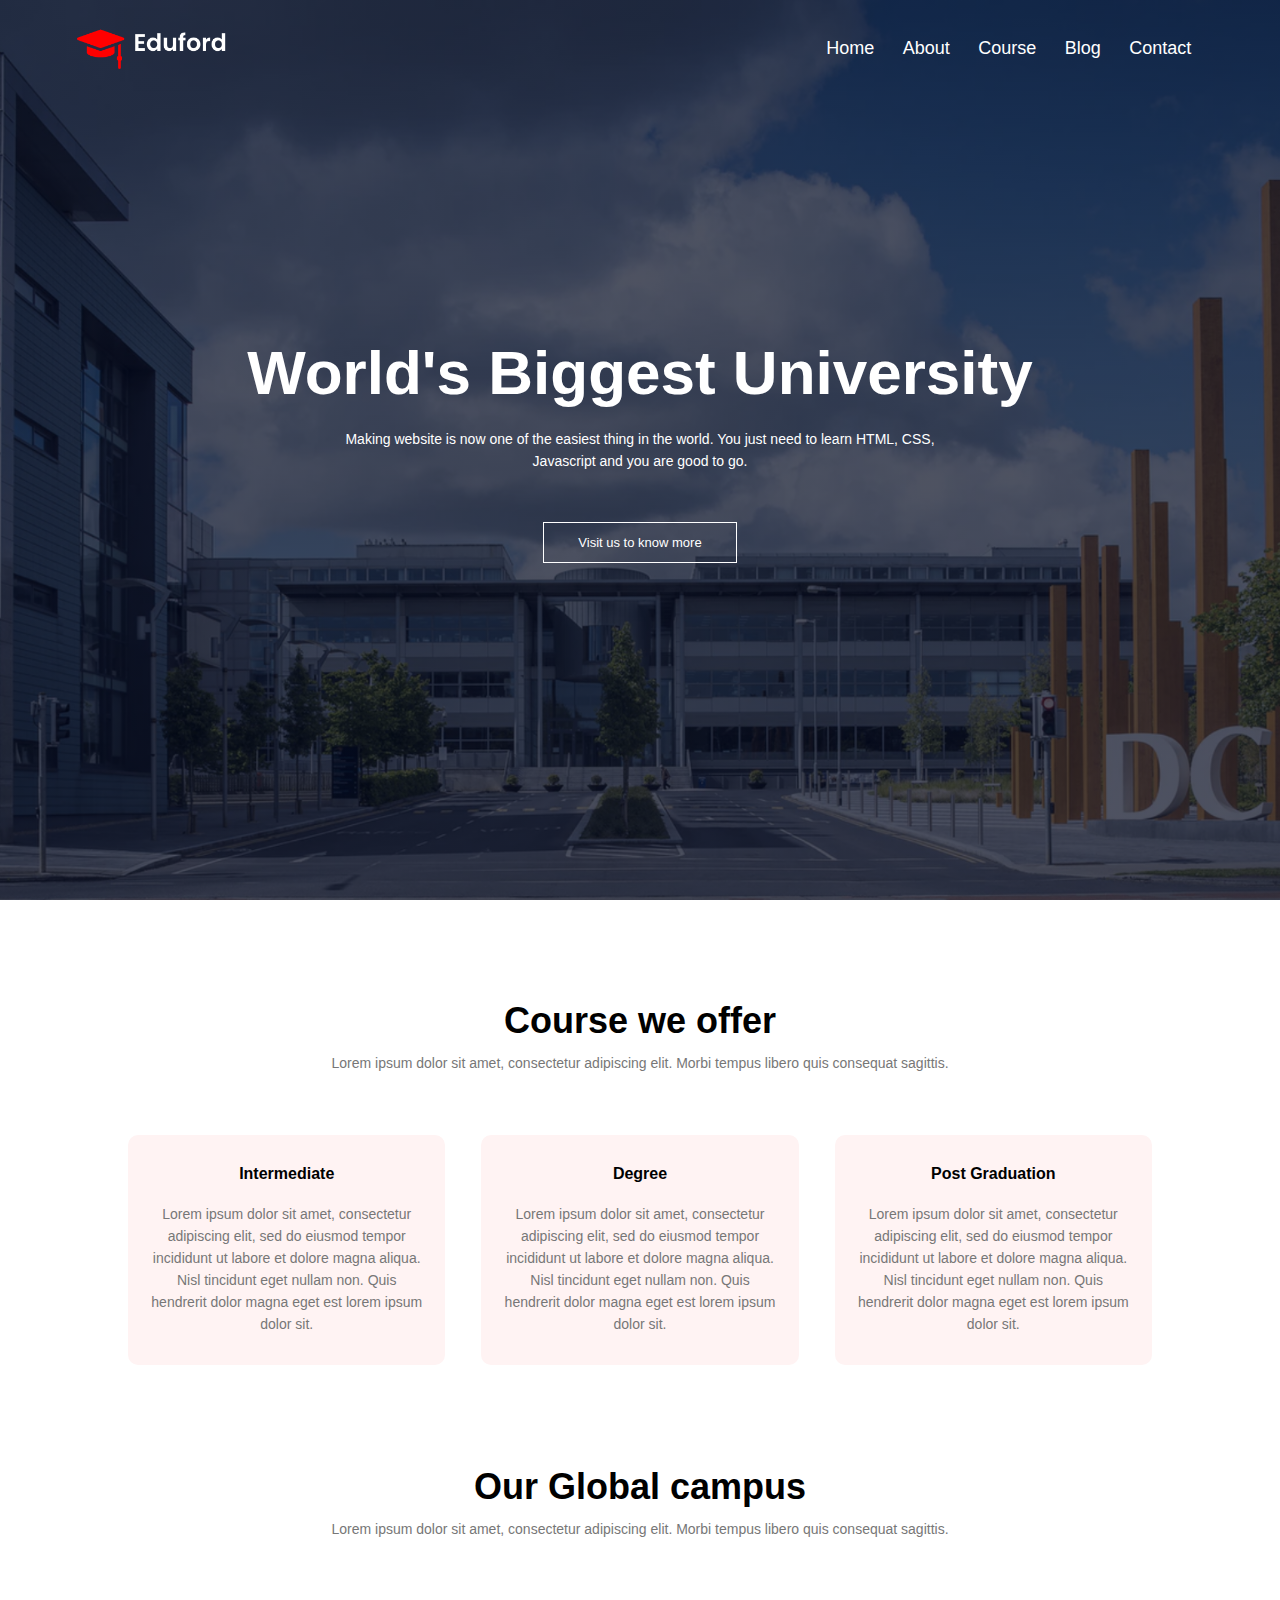
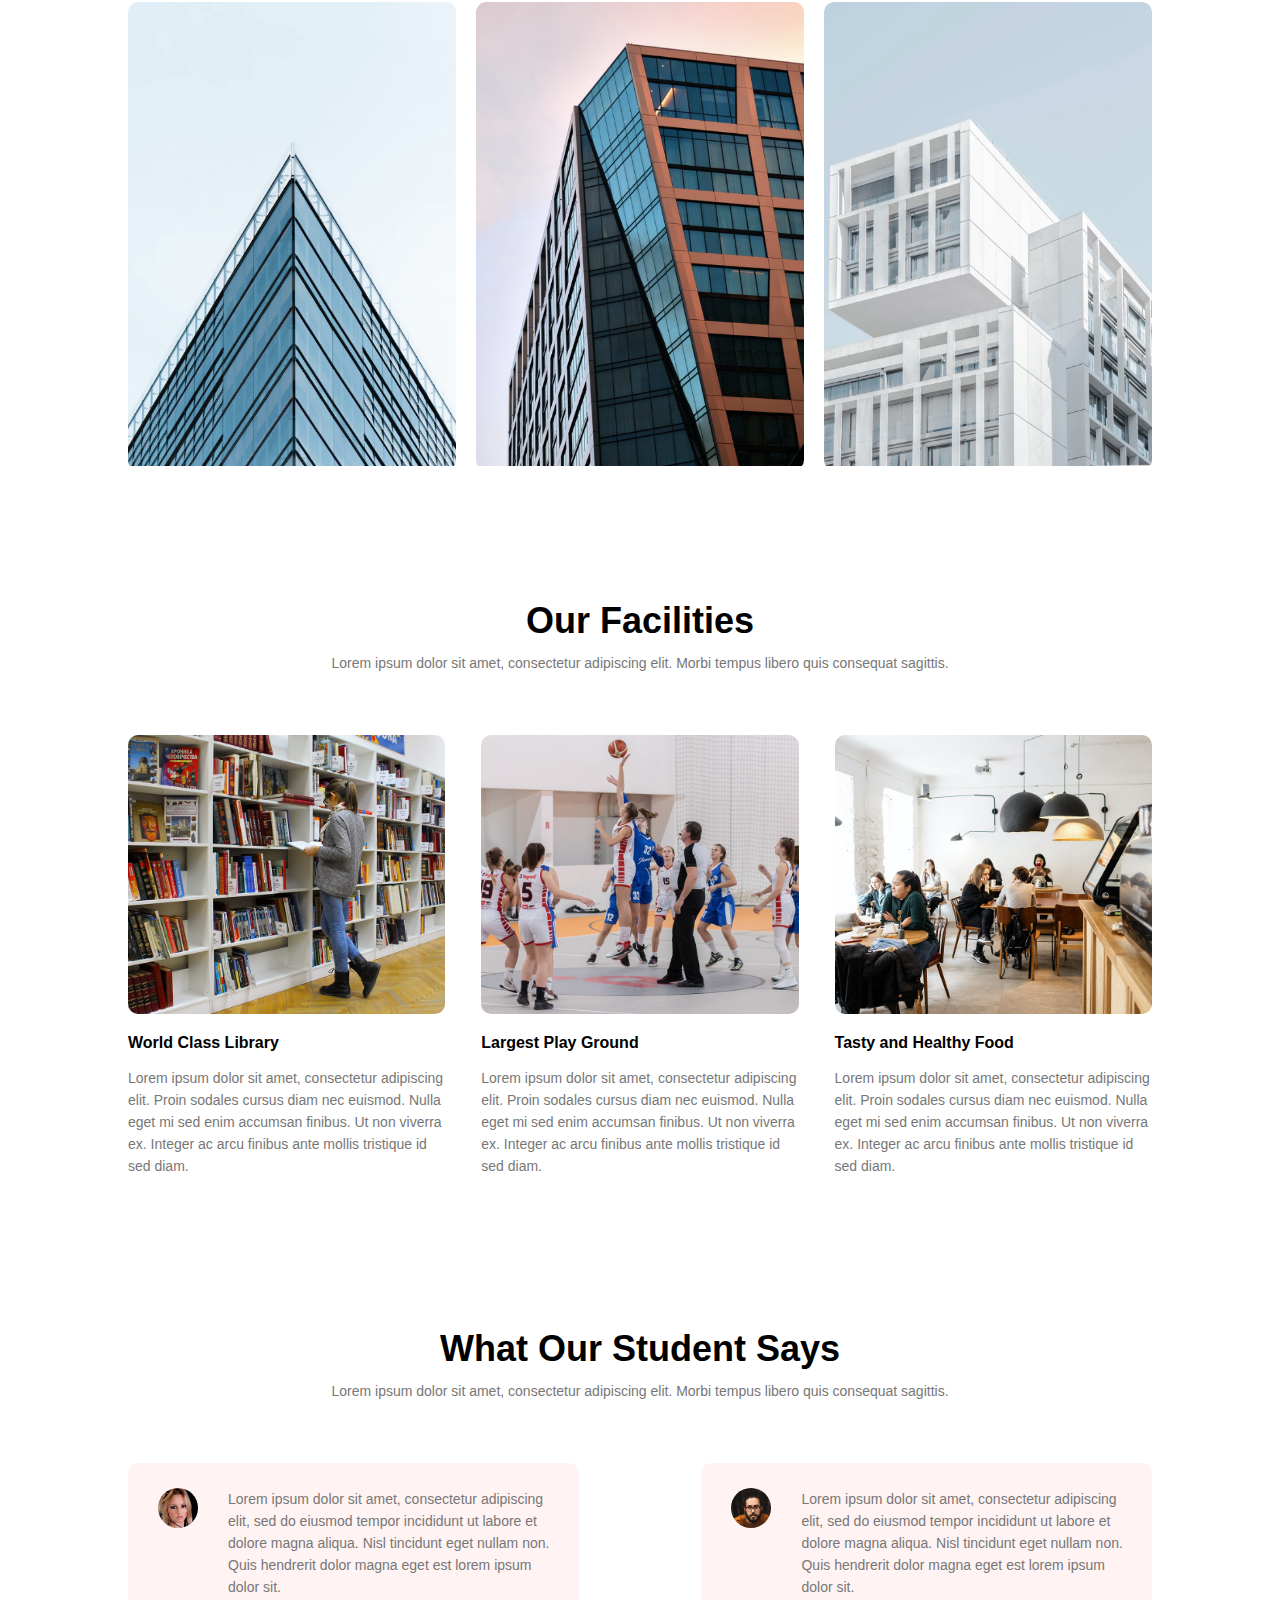
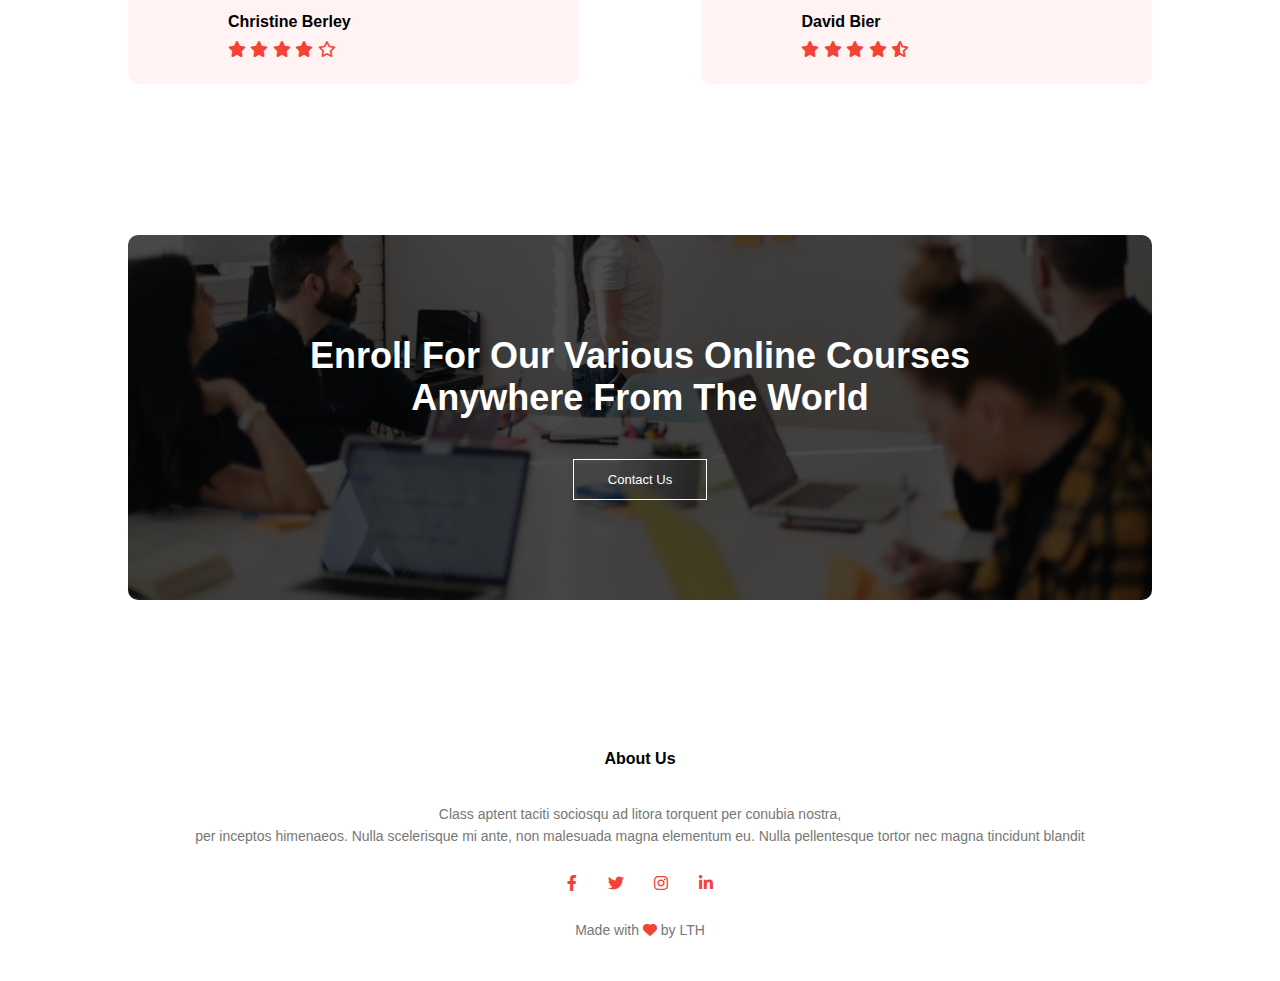
<file: index.html>
<!DOCTYPE html>
<html lang="en">
<head>
    <meta charset="UTF-8">
    <meta http-equiv="X-UA-Compatible" content="IE=edge">
    <meta name="viewport" content="width=device-width, initial-scale=1.0">
    <title>Eduford</title>
    <link rel="stylesheet" href="./assets/style.css">
    <link rel="stylesheet" href="./assets/main.css">
    <link rel="stylesheet" href="./assets/responsive.css">
    <link rel="preconnect" href="https://fonts.googleapis.com">
<link rel="preconnect" href="https://fonts.gstatic.com" crossorigin>
<link href="https://fonts.googleapis.com/css2?family=Lato:wght@300&display=swap" rel="stylesheet">
<link rel="stylesheet" href="https://cdnjs.cloudflare.com/ajax/libs/font-awesome/6.0.0-beta2/css/all.min.css">
</head>
<body>
    <section class="header">
        <nav>
            <a href="index.html"><img src="./assets/img/logo.png" alt=""></a>
            <div class="nav-links" id="navLinks">
                <i class="fa fa-times" onclick="hideMenu()"></i>

                <ul>
                    <li><a href="./index.html">Home</a></li>
                    <li><a href="./about.html">About</a></li>
                    <li><a href="./course.html">Course</a></li>
                    <li><a href="./blog.html">Blog</a></li>
                    <li><a href="#">Contact</a></li>
                </ul>
            </div>
            <i class="fa fa-bars showmn"onclick="showMenu()"></i>
        </nav>

    <div class="text-box">
        <h1>World's Biggest University</h1>
        <p>Making website is now one of the easiest thing in the world. You just need to learn HTML, CSS, <br> Javascript and you are good to go.</p>
        <a href="" class="hero-btn">Visit us to know more</a>
    </div>    

    </section>
<!------------COURSE=======---->
<section class="course">
    <h1>Course we offer</h1>
    <p>Lorem ipsum dolor sit amet, consectetur adipiscing elit. Morbi tempus libero quis consequat sagittis.</p>

    <div class="row">
        <div class="course-col">
            <h3>Intermediate</h3>
            <p>Lorem ipsum dolor sit amet, consectetur adipiscing elit, sed do eiusmod tempor incididunt ut labore et dolore magna aliqua. Nisl tincidunt eget nullam non. Quis hendrerit dolor magna eget est lorem ipsum dolor sit.</p>
        </div>
        <div class="course-col">
            <h3>Degree</h3>
            <p>Lorem ipsum dolor sit amet, consectetur adipiscing elit, sed do eiusmod tempor incididunt ut labore et dolore magna aliqua. Nisl tincidunt eget nullam non. Quis hendrerit dolor magna eget est lorem ipsum dolor sit.</p>
        </div>
        <div class="course-col">
            <h3>Post Graduation</h3>
            <p>Lorem ipsum dolor sit amet, consectetur adipiscing elit, sed do eiusmod tempor incididunt ut labore et dolore magna aliqua. Nisl tincidunt eget nullam non. Quis hendrerit dolor magna eget est lorem ipsum dolor sit.</p>
        </div>
    </div>
</section>    


<!------CAMPUS--------->
<section class="campus">
    <h1>Our Global campus</h1>
    <p>Lorem ipsum dolor sit amet, consectetur adipiscing elit. Morbi tempus libero quis consequat sagittis.</p>

    <div class="row">
        <div class="campus-col">
            <img src="./assets/img/london.png" alt="">
            <div class="layer">
                <h3>LONDON</h3>
            </div>
        </div>
        <div class="campus-col">
            <img src="./assets/img/newyork.png" alt="">
            <div class="layer">
                <h3>NEW YORK</h3>
            </div>
        </div>
        <div class="campus-col">
            <img src="./assets/img/washington.png" alt="">
            <div class="layer">
                <h3>WASHINGTON</h3>
            </div>
        </div>
    </div>
</section>

<!-------FACILITIES--------->
<section class="facilities">
    <h1>Our Facilities</h1>
    <p>Lorem ipsum dolor sit amet, consectetur adipiscing elit. Morbi tempus libero quis consequat sagittis.</p>

    <div class="row">
        <div class="facilities-col">
            <img src="./assets/img/library.png" alt="">
            <h3>World Class Library</h3>
            <p>Lorem ipsum dolor sit amet, consectetur adipiscing elit. Proin sodales cursus diam nec euismod. Nulla eget mi sed enim accumsan finibus. Ut non viverra ex. Integer ac arcu finibus ante mollis tristique id sed diam.</p>
        </div>
        <div class="facilities-col">
            <img src="./assets/img/basketball.png" alt="">
            <h3>Largest Play Ground</h3>
            <p>Lorem ipsum dolor sit amet, consectetur adipiscing elit. Proin sodales cursus diam nec euismod. Nulla eget mi sed enim accumsan finibus. Ut non viverra ex. Integer ac arcu finibus ante mollis tristique id sed diam.</p>
        </div>
        <div class="facilities-col">
            <img src="./assets/img/cafeteria.png" alt="">
            <h3>Tasty and Healthy Food</h3>
            <p>Lorem ipsum dolor sit amet, consectetur adipiscing elit. Proin sodales cursus diam nec euismod. Nulla eget mi sed enim accumsan finibus. Ut non viverra ex. Integer ac arcu finibus ante mollis tristique id sed diam.</p>
        </div>
    </div>
</section>

<!----TESTIMONIALS------->

<section class="testimonials">
    <h1>What Our Student Says</h1>
    <p>Lorem ipsum dolor sit amet, consectetur adipiscing elit. Morbi tempus libero quis consequat sagittis.</p>
    <div class="row">
        <div class="testimonial-col">
            <img src="./assets/img/user1.jpg" alt="">
            <div>
                <p>Lorem ipsum dolor sit amet, consectetur adipiscing elit, sed do eiusmod tempor incididunt ut labore et dolore magna aliqua. Nisl tincidunt eget nullam non. Quis hendrerit dolor magna eget est lorem ipsum dolor sit.</p>
                <h3>Christine Berley</h3>
                <i class="fas fa-star"></i>
                <i class="fas fa-star"></i>
                <i class="fas fa-star"></i>
                <i class="fas fa-star"></i>
                <i class="far fa-star"></i>
            </div>
        </div>
        <div class="testimonial-col">
            <img src="./assets/img/user2.jpg" alt="">
            <div>
                <p>Lorem ipsum dolor sit amet, consectetur adipiscing elit, sed do eiusmod tempor incididunt ut labore et dolore magna aliqua. Nisl tincidunt eget nullam non. Quis hendrerit dolor magna eget est lorem ipsum dolor sit.</p>
                <h3>David Bier</h3>
                <i class="fas fa-star"></i>
                <i class="fas fa-star"></i>
                <i class="fas fa-star"></i>
                <i class="fas fa-star"></i>
                <i class="fas fa-star-half-alt"></i>
            </div>
        </div>
        
    </div>
</section>

<!----CALL TO ACTION------>

<section class="cta">
    <h1>Enroll For Our Various Online Courses<br>Anywhere From The World</h1>
    <a href="" class="hero-btn">Contact Us</a>
</section>


<!------FOOTER------->

<section class="footer">
    <h4>About Us</h4>
    <p>Class aptent taciti sociosqu ad litora torquent per conubia nostra,<br> per inceptos himenaeos. Nulla scelerisque mi ante, non malesuada magna elementum eu. Nulla pellentesque tortor nec magna tincidunt blandit</p>
    <div class="icons">
        <i class="fab fa-facebook-f"></i>
        <i class="fab fa-twitter"></i>
        <i class="fab fa-instagram"></i>
        <i class="fab fa-linkedin-in"></i>
    </div>
    <p>Made with <i class="fas fa-heart"></i> by LTH</p>
</section>
    
    <!--------JS TOGGLE MENU------------>
<script>
    
    var navLinks = document.getElementById("navLinks");
    function showMenu() {
        navLinks.style.right = "0";
    }
    function hideMenu() {
        navLinks.style.right = "-200px";
    }

</script>

</body>
</html>
</file>
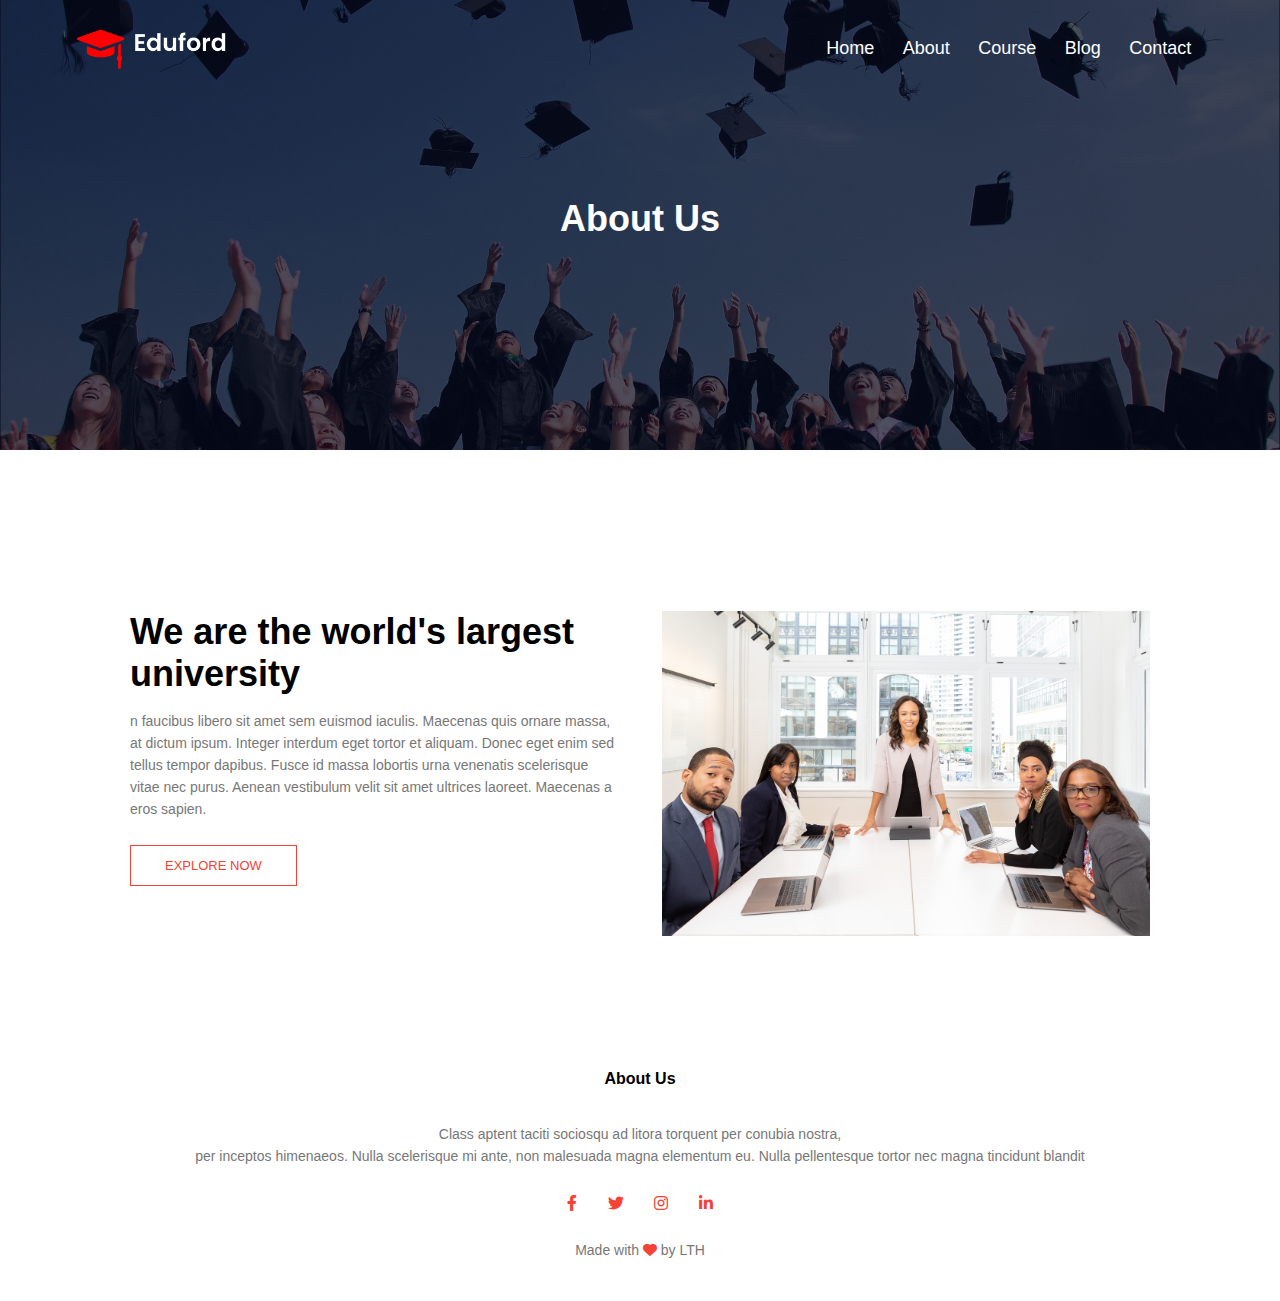
<file: about.html>
<!DOCTYPE html>
<html lang="en">
<head>
    <meta charset="UTF-8">
    <meta http-equiv="X-UA-Compatible" content="IE=edge">
    <meta name="viewport" content="width=device-width, initial-scale=1.0">
    <title>Eduford</title>
    <link rel="stylesheet" href="./assets/style.css">
    <link rel="stylesheet" href="./assets/main.css">
    <link rel="stylesheet" href="./assets/responsive.css">
    <link rel="preconnect" href="https://fonts.googleapis.com">
<link rel="preconnect" href="https://fonts.gstatic.com" crossorigin>
<link href="https://fonts.googleapis.com/css2?family=Lato:wght@300&display=swap" rel="stylesheet">
<link rel="stylesheet" href="https://cdnjs.cloudflare.com/ajax/libs/font-awesome/6.0.0-beta2/css/all.min.css">
</head>
<body>
    <!-----HEADER-------->
    <section class="sub-header">
        <nav>
            <a href="index.html"><img src="./assets/img/logo.png" alt=""></a>
            <div class="nav-links" id="navLinks">
                <i class="fa fa-times" onclick="hideMenu()"></i>

                <ul>
                    <li><a href="./index.html">Home</a></li>
                    <li><a href="./about.html">About</a></li>
                    <li><a href="./course.html">Course</a></li>
                    <li><a href="./blog.html">Blog</a></li>
                    <li><a href="#">Contact</a></li>
                </ul>
            </div>
            <i class="fa fa-bars showmn"onclick="showMenu()"></i>
        </nav>
        <h1>About Us</h1>
    </section>
<!---ABOUT US CONTENT-->

<section class="about-us">
    <div class="row">
        <div class="about-col">
            <h1>We are the world's largest university</h1>
            <p>n faucibus libero sit amet sem euismod iaculis. Maecenas quis ornare massa, at dictum ipsum. Integer interdum eget tortor et aliquam. Donec eget enim sed tellus tempor dapibus. Fusce id massa lobortis urna venenatis scelerisque vitae nec purus. Aenean vestibulum velit sit amet ultrices laoreet. Maecenas a eros sapien.</p>
            <a href="" class="hero-btn red-btn">EXPLORE NOW</a>
        </div>

        <div class="about-col">
            <img src="./assets/img/about.jpg" alt="">
        </div>
    </div>
</section>


<!------FOOTER------->

<section class="footer">
    <h4>About Us</h4>
    <p>Class aptent taciti sociosqu ad litora torquent per conubia nostra,<br> per inceptos himenaeos. Nulla scelerisque mi ante, non malesuada magna elementum eu. Nulla pellentesque tortor nec magna tincidunt blandit</p>
    <div class="icons">
        <i class="fab fa-facebook-f"></i>
        <i class="fab fa-twitter"></i>
        <i class="fab fa-instagram"></i>
        <i class="fab fa-linkedin-in"></i>
    </div>
    <p>Made with <i class="fas fa-heart"></i> by LTH</p>
</section>
    
    <!--------JS TOGGLE MENU------------>
<script>
    
    var navLinks = document.getElementById("navLinks");

    function showMenu() {
        navLinks.style.right = "0";
    }

    function hideMenu() {
        navLinks.style.right = "-200px";
    }

</script>

</body>
</html>
</file>
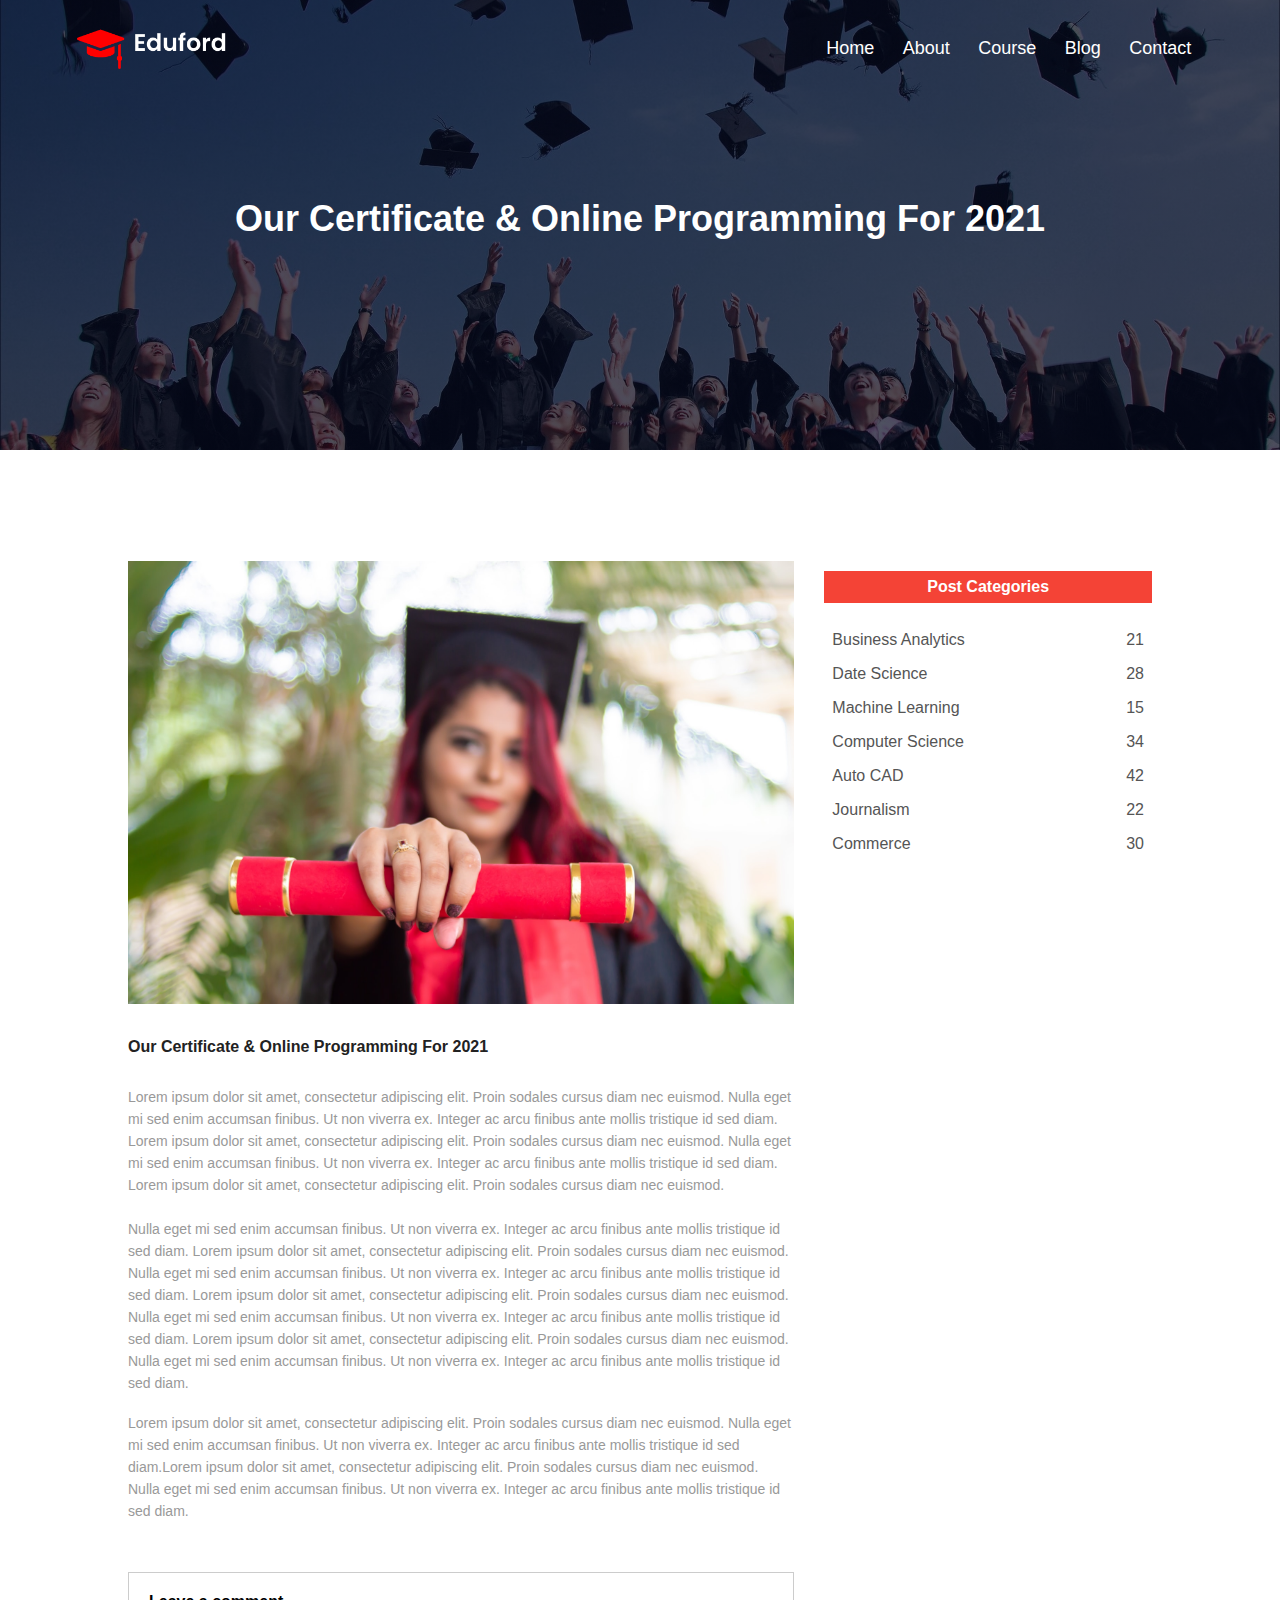
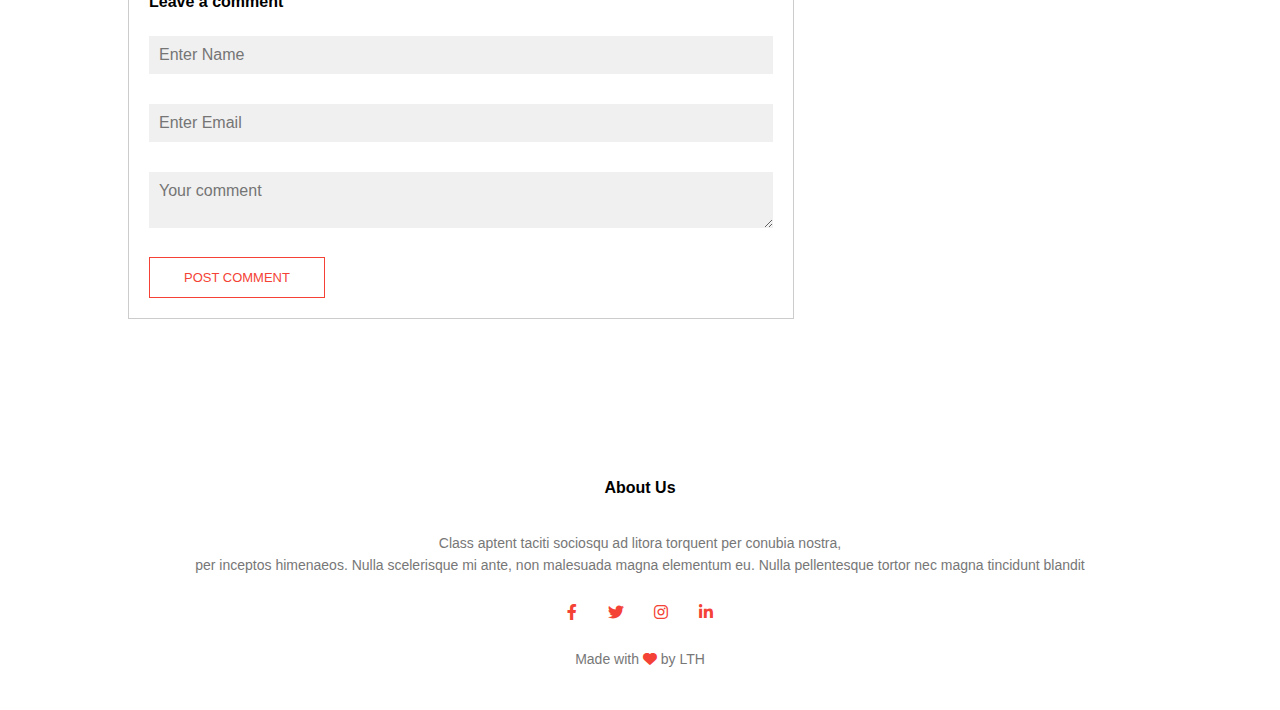
<file: blog.html>
<!DOCTYPE html>
<html lang="en">
<head>
    <meta charset="UTF-8">
    <meta http-equiv="X-UA-Compatible" content="IE=edge">
    <meta name="viewport" content="width=device-width, initial-scale=1.0">
    <title>Eduford</title>
    <link rel="stylesheet" href="./assets/style.css">
    <link rel="stylesheet" href="./assets/main.css">
    <link rel="stylesheet" href="./assets/responsive.css">
    <link rel="preconnect" href="https://fonts.googleapis.com">
<link rel="preconnect" href="https://fonts.gstatic.com" crossorigin>
<link href="https://fonts.googleapis.com/css2?family=Lato:wght@300&display=swap" rel="stylesheet">
<link rel="stylesheet" href="https://cdnjs.cloudflare.com/ajax/libs/font-awesome/6.0.0-beta2/css/all.min.css">
</head>
<body>
    <!-----SUB HEADER-------->
    <section class="sub-header">
        <nav>
            <a href="index.html"><img src="./assets/img/logo.png" alt=""></a>
            <div class="nav-links" id="navLinks">
                <i class="fa fa-times" onclick="hideMenu()"></i>

                <ul>
                    <li><a href="./index.html">Home</a></li>
                    <li><a href="./about.html">About</a></li>
                    <li><a href="./course.html">Course</a></li>
                    <li><a href="./blog.html">Blog</a></li>
                    <li><a href="#">Contact</a></li>
                </ul>
            </div>
            <i class="fa fa-bars showmn"onclick="showMenu()"></i>
        </nav>
        <h1>Our Certificate & Online Programming For 2021</h1>
    </section>  

<!---BLOG PAGE CONTENT-->

<section class="blog-content">
    <div class="row">
        <div class="blog-left">
            <img src="./assets/img/certificate.jpg" alt="">
            <h2>Our Certificate & Online Programming For 2021</h2>
            <p>Lorem ipsum dolor sit amet, consectetur adipiscing elit. Proin sodales cursus diam nec euismod. Nulla eget mi sed enim accumsan finibus. Ut non viverra ex. Integer ac arcu finibus ante mollis tristique id sed diam. Lorem ipsum dolor sit amet, consectetur adipiscing elit. Proin sodales cursus diam nec euismod. Nulla eget mi sed enim accumsan finibus. Ut non viverra ex. Integer ac arcu finibus ante mollis tristique id sed diam. Lorem ipsum dolor sit amet, consectetur adipiscing elit. Proin sodales cursus diam nec euismod. 
            <br>
            <br>
            <p> Nulla eget mi sed enim accumsan finibus. Ut non viverra ex. Integer ac arcu finibus ante mollis tristique id sed diam. Lorem ipsum dolor sit amet, consectetur adipiscing elit. Proin sodales cursus diam nec euismod. Nulla eget mi sed enim accumsan finibus. Ut non viverra ex. Integer ac arcu finibus ante mollis tristique id sed diam. Lorem ipsum dolor sit amet, consectetur adipiscing elit. Proin sodales cursus diam nec euismod. Nulla eget mi sed enim accumsan finibus. Ut non viverra ex. Integer ac arcu finibus ante mollis tristique id sed diam. Lorem ipsum dolor sit amet, consectetur adipiscing elit. Proin sodales cursus diam nec euismod. Nulla eget mi sed enim accumsan finibus. Ut non viverra ex. Integer ac arcu finibus ante mollis tristique id sed diam.</p>
            <br>
            <p>Lorem ipsum dolor sit amet, consectetur adipiscing elit. Proin sodales cursus diam nec euismod. Nulla eget mi sed enim accumsan finibus. Ut non viverra ex. Integer ac arcu finibus ante mollis tristique id sed diam.Lorem ipsum dolor sit amet, consectetur adipiscing elit. Proin sodales cursus diam nec euismod. Nulla eget mi sed enim accumsan finibus. Ut non viverra ex. Integer ac arcu finibus ante mollis tristique id sed diam.</p>


            <div class="comment-box">
                <h3>Leave a comment</h3>

                <form class="comment-form">
                    <input type="text" placeholder="Enter Name">
                    <input type="email" placeholder="Enter Email">
                    <textarea row="5" placeholder="Your comment"></textarea>
                    <button type="submit" class="hero-btn red-btn">POST COMMENT</button>
                </form>
            </div>
        </div>
        <div class="blog-right">
            <h3>Post Categories</h3>
            <div>
                <span>Business Analytics</span>
                <span>21</span>
            </div>
            <div>
                <span>Date Science</span>
                <span>28</span>
            </div>
            <div>
                <span>Machine Learning</span>
                <span>15</span>
            </div>
            <div>
                <span>Computer Science</span>
                <span>34</span>
            </div>
            <div>
                <span>Auto CAD</span>
                <span>42</span>
            </div>
            <div>
                <span>Journalism</span>
                <span>22</span>
            </div>
            <div>
                <span>Commerce</span>
                <span>30</span>
            </div>
        </div>
    </div>
</section>

<!------FOOTER------->

<section class="footer">
    <h4>About Us</h4>
    <p>Class aptent taciti sociosqu ad litora torquent per conubia nostra,<br> per inceptos himenaeos. Nulla scelerisque mi ante, non malesuada magna elementum eu. Nulla pellentesque tortor nec magna tincidunt blandit</p>
    <div class="icons">
        <i class="fab fa-facebook-f"></i>
        <i class="fab fa-twitter"></i>
        <i class="fab fa-instagram"></i>
        <i class="fab fa-linkedin-in"></i>
    </div>
    <p>Made with <i class="fas fa-heart"></i> by LTH</p>
</section>
    
    <!--------JS TOGGLE MENU------------>
<script>
    
    var navLinks = document.getElementById("navLinks");

    function showMenu() {
        navLinks.style.right = "0";
    }

    function hideMenu() {
        navLinks.style.right = "-200px";
    }

</script>

</body>
</html>
</file>
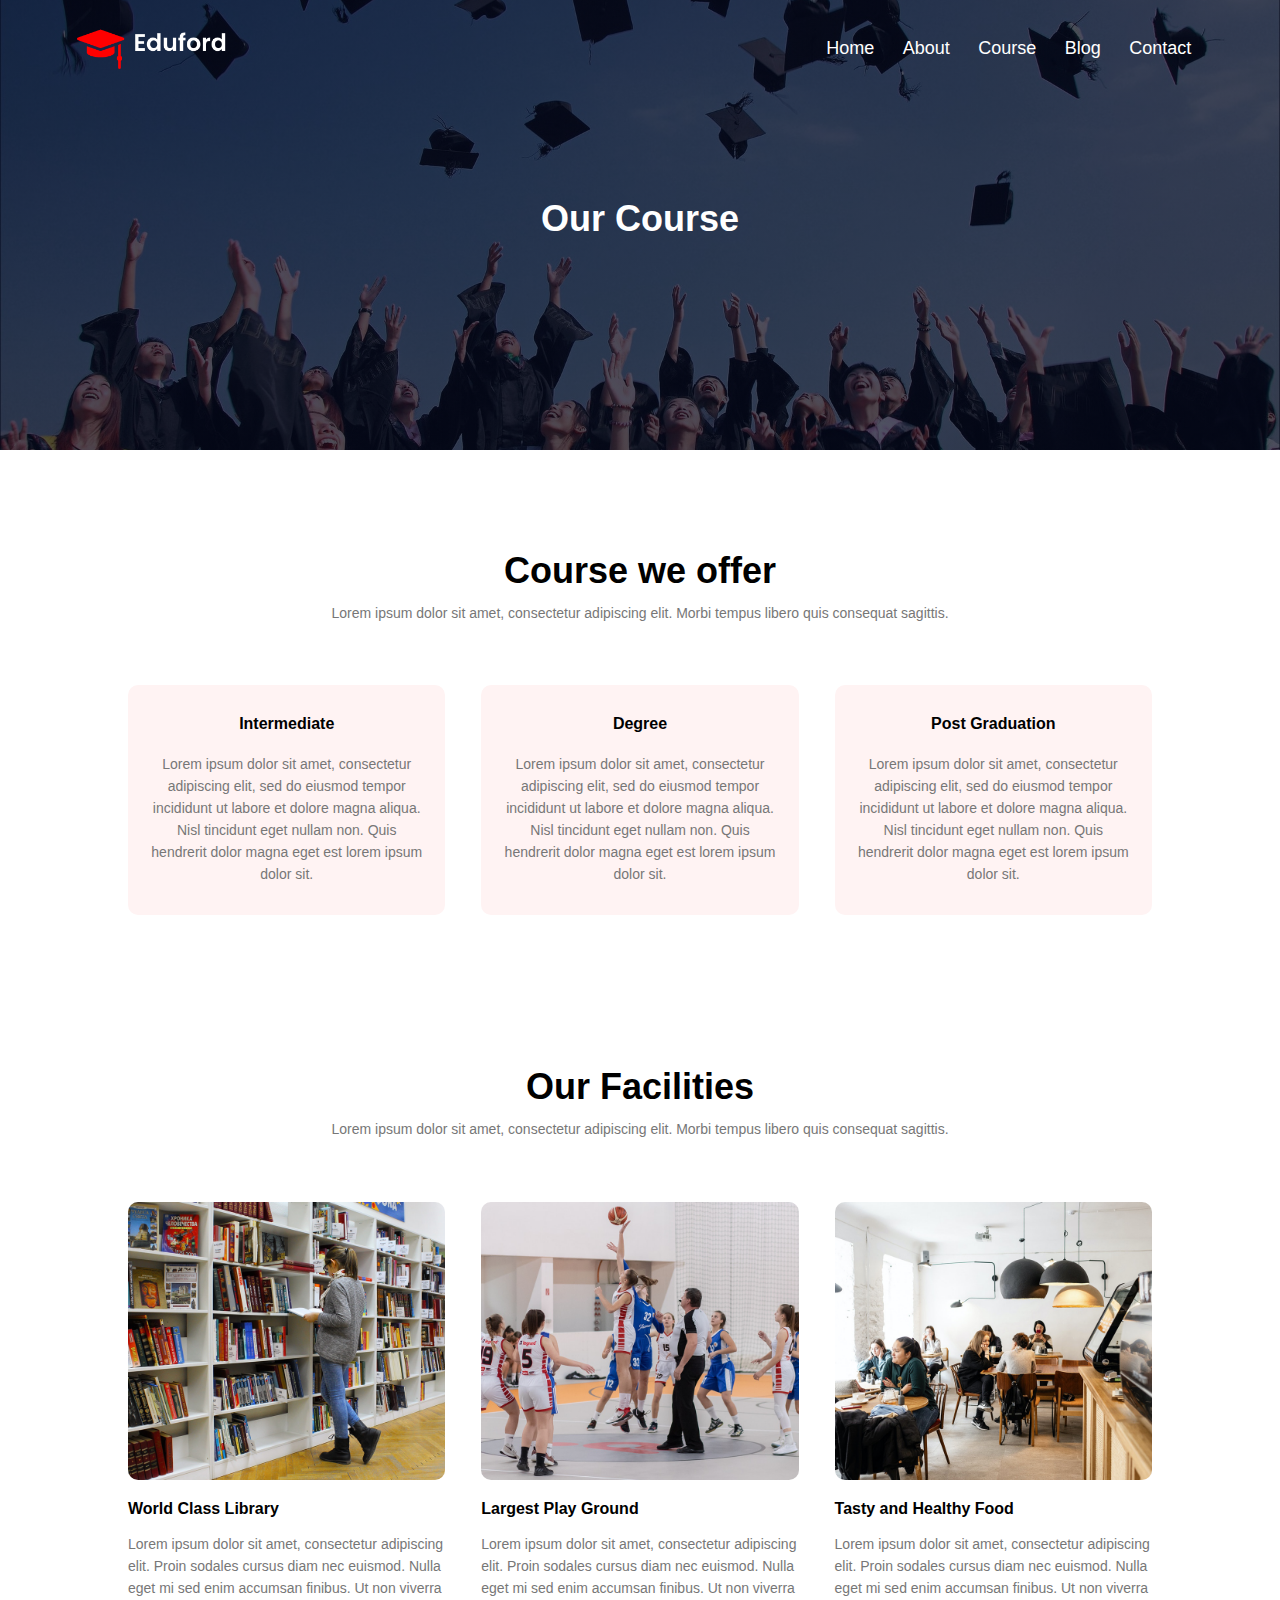
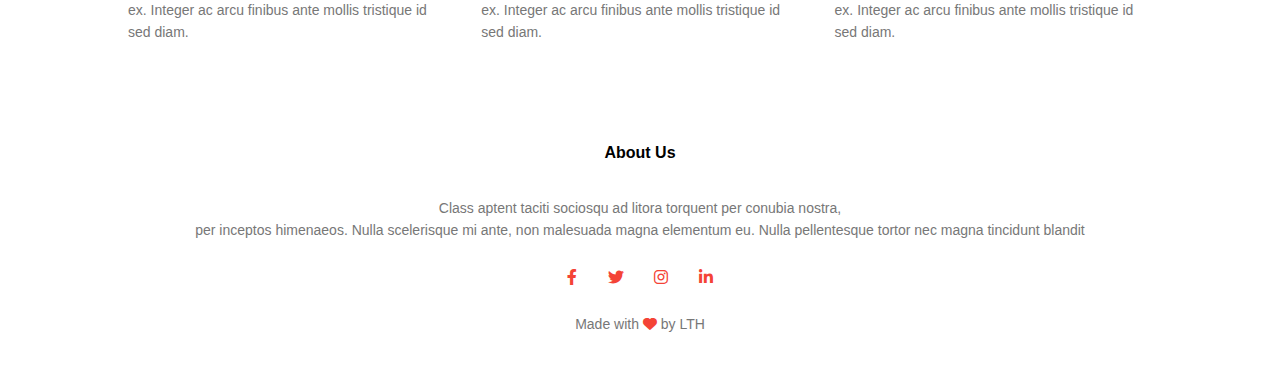
<file: course.html>
<!DOCTYPE html>
<html lang="en">
<head>
    <meta charset="UTF-8">
    <meta http-equiv="X-UA-Compatible" content="IE=edge">
    <meta name="viewport" content="width=device-width, initial-scale=1.0">
    <title>Eduford</title>
    <link rel="stylesheet" href="./assets/style.css">
    <link rel="stylesheet" href="./assets/main.css">
    <link rel="stylesheet" href="./assets/responsive.css">
    <link rel="preconnect" href="https://fonts.googleapis.com">
<link rel="preconnect" href="https://fonts.gstatic.com" crossorigin>
<link href="https://fonts.googleapis.com/css2?family=Lato:wght@300&display=swap" rel="stylesheet">
<link rel="stylesheet" href="https://cdnjs.cloudflare.com/ajax/libs/font-awesome/6.0.0-beta2/css/all.min.css">
</head>
<body>
    <!-----HEADER-------->
    <section class="sub-header">
        <nav>
            <a href="index.html"><img src="./assets/img/logo.png" alt=""></a>
            <div class="nav-links" id="navLinks">
                <i class="fa fa-times" onclick="hideMenu()"></i>

                <ul>
                    <li><a href="./index.html">Home</a></li>
                    <li><a href="/about.html">About</a></li>
                    <li><a href="./course.html">Course</a></li>
                    <li><a href="./blog.html">Blog</a></li>
                    <li><a href="#">Contact</a></li>
                </ul>
            </div>
            <i class="fa fa-bars showmn"onclick="showMenu()"></i>
        </nav>
        <h1>Our Course</h1>
    </section>

<!---COURSE---->

<section class="course">
    <h1>Course we offer</h1>
    <p>Lorem ipsum dolor sit amet, consectetur adipiscing elit. Morbi tempus libero quis consequat sagittis.</p>

    <div class="row">
        <div class="course-col">
            <h3>Intermediate</h3>
            <p>Lorem ipsum dolor sit amet, consectetur adipiscing elit, sed do eiusmod tempor incididunt ut labore et dolore magna aliqua. Nisl tincidunt eget nullam non. Quis hendrerit dolor magna eget est lorem ipsum dolor sit.</p>
        </div>
        <div class="course-col">
            <h3>Degree</h3>
            <p>Lorem ipsum dolor sit amet, consectetur adipiscing elit, sed do eiusmod tempor incididunt ut labore et dolore magna aliqua. Nisl tincidunt eget nullam non. Quis hendrerit dolor magna eget est lorem ipsum dolor sit.</p>
        </div>
        <div class="course-col">
            <h3>Post Graduation</h3>
            <p>Lorem ipsum dolor sit amet, consectetur adipiscing elit, sed do eiusmod tempor incididunt ut labore et dolore magna aliqua. Nisl tincidunt eget nullam non. Quis hendrerit dolor magna eget est lorem ipsum dolor sit.</p>
        </div>
    </div>
</section>    


<!----FACILITIES------>

<section class="facilities">
    <h1>Our Facilities</h1>
    <p>Lorem ipsum dolor sit amet, consectetur adipiscing elit. Morbi tempus libero quis consequat sagittis.</p>

    <div class="row">
        <div class="facilities-col">
            <img src="./assets/img/library.png" alt="">
            <h3>World Class Library</h3>
            <p>Lorem ipsum dolor sit amet, consectetur adipiscing elit. Proin sodales cursus diam nec euismod. Nulla eget mi sed enim accumsan finibus. Ut non viverra ex. Integer ac arcu finibus ante mollis tristique id sed diam.</p>
        </div>
        <div class="facilities-col">
            <img src="./assets/img/basketball.png" alt="">
            <h3>Largest Play Ground</h3>
            <p>Lorem ipsum dolor sit amet, consectetur adipiscing elit. Proin sodales cursus diam nec euismod. Nulla eget mi sed enim accumsan finibus. Ut non viverra ex. Integer ac arcu finibus ante mollis tristique id sed diam.</p>
        </div>
        <div class="facilities-col">
            <img src="./assets/img/cafeteria.png" alt="">
            <h3>Tasty and Healthy Food</h3>
            <p>Lorem ipsum dolor sit amet, consectetur adipiscing elit. Proin sodales cursus diam nec euismod. Nulla eget mi sed enim accumsan finibus. Ut non viverra ex. Integer ac arcu finibus ante mollis tristique id sed diam.</p>
        </div>
    </div>
</section>

<!------FOOTER------->

<section class="footer">
    <h4>About Us</h4>
    <p>Class aptent taciti sociosqu ad litora torquent per conubia nostra,<br> per inceptos himenaeos. Nulla scelerisque mi ante, non malesuada magna elementum eu. Nulla pellentesque tortor nec magna tincidunt blandit</p>
    <div class="icons">
        <i class="fab fa-facebook-f"></i>
        <i class="fab fa-twitter"></i>
        <i class="fab fa-instagram"></i>
        <i class="fab fa-linkedin-in"></i>
    </div>
    <p>Made with <i class="fas fa-heart"></i> by LTH</p>
</section>
    
    <!--------JS TOGGLE MENU------------>
<script>
    
    var navLinks = document.getElementById("navLinks");

    function showMenu() {
        navLinks.style.right = "0";
    }

    function hideMenu() {
        navLinks.style.right = "-200px";
    }

</script>

</body>
</html>
</file>
<file: assets/style.css>
.header {
    min-height: 100vh;
    width: 100%;
    background-image: linear-gradient(rgba(4,9,30,0.7),rgba(4,9,30,0.7)),url(img/banner.png);
    background-position: center;
    background-size: cover;
    position: relative;
    overflow-x: hidden;
}

nav {
    display: flex;
    padding: 2% 6%;
    justify-content: space-between;
    align-items: center;
}

nav img {
    width: 150px;
}

.nav-links {
    flex: 1;
    text-align: right;
}

.nav-links ul li {
    list-style: none;
    display: inline-block;
    padding: 8px 12px;
    position: relative;
}

.nav-links ul li a {
    text-decoration: none;
    color: #fff;
    font-size: 18px;
}

.nav-links ul li::after {
    content: '';
    width: 0%;
    height: 2px;
    background: #f44336;
    display: block;
    margin: auto;
    transition: 0.3s;
}

.nav-links ul li:hover::after {
    width: 100%;
}

.text-box {
    width: 90%;
    position: absolute;
    color: #fff;
    top: 50%;
    text-align: center;
    left: 50%;
    transform: translate(-50%,-50%);
}

.text-box h1 {
    font-size: 62px;

}

.text-box p {
    margin: 10px 0 40px;
    font-size: 14px;
    color: #fff;
}

.hero-btn {
    display: inline-block;
    text-decoration: none;
    color: #fff;
    border: 1px solid #fff;
    font-size: 13px;
    padding: 12px 34px;
    background: transparent;
    position: relative;
}

.hero-btn:hover {
    border: 1px solid #f44336;
    transition: 0.8s;
    background: #f44336;
}

nav .fa {
    display: none;
}

/* COURSE */

.course {
    width: 80%;
    margin: auto;
    text-align: center;
    padding-top: 100px;
}

h1 {
    font-size: 36px;
    font-weight: 600;
}

p {
    color: #777;
    font-size: 14px;
    font-weight: 300;
    line-height: 22px;
    padding: 10px;
}

h3 {
    text-align: center;
    font-weight: 600;
    margin: 10px 0;
}

.course-col:hover {
    box-shadow: 0 0 20px 0px rgba(0,0,0,0.2);
}

/* CAMPUS */

.campus {
    width: 80%;
    margin: auto;
    text-align: center;
    padding-top: 50px;
}

.campus-col {
    flex-basis: 32%;
    border-radius: 10px;
    margin-bottom: 30px;
    position: relative;
    overflow: hidden;
    display: block;
}

.campus-col img {
    width: 100%;
}

.layer {
    background: transparent;
    height: 100%;
    width: 100%;
    position: absolute;
    top: 0;
    left: 0;
    transition: 0.5s;
}

.layer:hover {
    background: rgba(226,0,0,0.7);
}

.layer h3 {
    width: 100%;
    font-weight: 500;
    color: #fff;
    font-size: 26px;
    bottom: 0;
    left: 50%;
    transform: translateX(-50%);
    position: absolute;
    opacity: 0;
    transition: 0.8s;
}

.layer:hover h3 {
    bottom: 49%;
    opacity: 1;
}

/* FACILITIES */

.facilities {
    width: 80%;
    margin: auto;
    text-align: center;
    padding-top: 100px;
}

.facilities-col {
    flex-basis: 31%;
    border-radius: 10px;
    margin-bottom: 5%;
    text-align: left;
}

.facilities-col img {
    width: 100%;
    border-radius: 10px;
}

.facilities-col p {
    padding: 0;
}

.facilities-col h3 {
    margin-top: 16px;
    margin-bottom: 15px;
    text-align: left;
}

/* TESTIMONIALS */

.testimonials {
    width: 80%;
    margin: auto;
    padding-top: 100px;
    text-align: center;
}

.testimonial-col {
    flex-basis: 44%;
    border-radius: 10px;
    margin-bottom: 5%;
    text-align: left;
    background: #fff3f3;
    padding: 25px;
    cursor: pointer;
    display: flex;
}

.testimonial-col img {
    height: 40px;
    margin-left: 5px;
    margin-right: 30px;
    border-radius: 50%;
}

.testimonial-col p {
    padding: 0;
}

.testimonial-col h3 {
    margin-top: 15px;
    text-align: left;
}

.testimonial-col .far {
    color: #f44336;
}

.testimonial-col .fas {
    color: #f44336;
}

/* CALL TO ACTION */

.cta {
    margin: 100px auto;
    width: 80%;
    background-image: linear-gradient(rgba(0,0,0,0.7),rgba(0,0,0,0.7)),url(./img/banner2.jpg );
    background-position: center;
    background-size: cover;
    border-radius: 10px;
    text-align: center;
    padding: 100px 0;
}

.cta h1 {
    color: #fff;
    margin-bottom: 40px;
    padding: 0;
}

/* FOOTER */

.footer {
    width: 100%;
    text-align: center;
    padding: 30px 0;
}

.footer h4 {
    margin-bottom: 25px;
    margin-top: 20px;
    font-weight: 600;
}

.icons .fab {
color: #f44336;
margin: 0 13px;
cursor: pointer;
padding: 18px 0;
}

.fas {
    color: #f44336;
}

/* ABOUT US PAGE */

.sub-header {
    height: 50vh;
    width: 100%;
    background-image: linear-gradient(rgba(4,9,30,0.7),rgba(4,9,30,0.7)),url(img/background.jpg);
    background-size: cover;
    background-position: center;
    text-align: center;
    overflow-x: hidden;
    color: #fff;
}

.sub-header h1 {
    margin-top: 100px;
}

.about-us {
    width: 80%;
    margin: auto;
    padding-top: 80px;
    padding-bottom: 50px;
}

.about-col {
    flex-basis: 48%;
    padding: 30px 2px;
}

.about-col img {
    width: 100%;
}

.about-col h1 {
    padding-top: 0;
}

.about-col p {
    padding: 15px 0 25px;
}

.red-btn {
    border: 1px solid #f44336;
    background-color: transparent;
    color: #f44336;
}

.red-btn:hover {
    color: #fff;
}

/* BLOG PAGE  */


.blog-content {
    width: 80%;
    margin: auto;
    padding: 60px 0;
}

.blog-left {
    flex-basis: 65%;
}

.blog-left img {
    width: 100%;
}

.blog-left h2 {
    color: #222;
    font-weight: 600;
    margin: 30px 0;
}

.blog-left p {
    color: #999;
    padding: 0;
}

.blog-right {
    flex-basis: 32%;
}

.blog-right h3 {
    background-color: #f44336;
    color: #fff;
    padding: 7px 0;
    font-size: 16px;
    margin-bottom: 20px;
}

.blog-right div {
    display: flex;
    align-items: center;
    justify-content: space-between;
    color: #555;
    padding: 8px;
}

.comment-box {
    border: 1px solid #ccc;
    margin: 50px 0;
    padding: 10px 20px;
}

.comment-box h3 {
    text-align: left;
}

.comment-form input, .comment-form textarea {
    width: 100%;
    padding: 10px;
    border: none;
    outline: none;
    background: #f0f0f0;
    margin: 15px 0;
}

.comment-form button {
    margin: 10px 0;
}
</file>
<file: assets/main.css>
* {
    box-sizing: border-box;
    margin: 0;
    padding: 0; 
    font-size: 100%;
    font-family: 'Loto', sans-serif;
    scroll-behavior: smooth;
}

.row {
    margin-top: 5%;
    display: flex;
    justify-content: space-between;
}

.course-col {
    flex-basis: 31%;
    background: #fff3f3;
    border-radius: 10px;
    margin-bottom: 5%;
    padding: 20px 12px;
    transition: 0.5s;
}
</file>
<file: assets/responsive.css>
@media (max-width: 739px) {
    .text-box h1 {
        font-size: 20px;
    }

    .nav-links ul li {
        display: block;
    }

    .nav-links {
        position: absolute;
        background: #f44336;
        height: 100vh;
        width: 200px;
        top: 0;
        right: -200px;
        text-align: left;
        z-index: 2;
        transition: 1s;
    }

    nav .fa {
        display: block;
        color: #fff;
        margin: 10px;
        font-size: 22px;
        cursor: pointer;
    }

    .nav-links ul {
        padding: 30px;
    }

    .row {
        flex-direction: column;
    }

    .testimonial-col img {
        margin-left: 5px;
        margin-right: 30px;
    }

    .cta h1 {
        font-size: 24px;
    }

    .sub-header h1 {
        font-size: 24px;
    }
}


@media (max-width: 1023px) and (min-width: 740px) {
    
}
</file>
